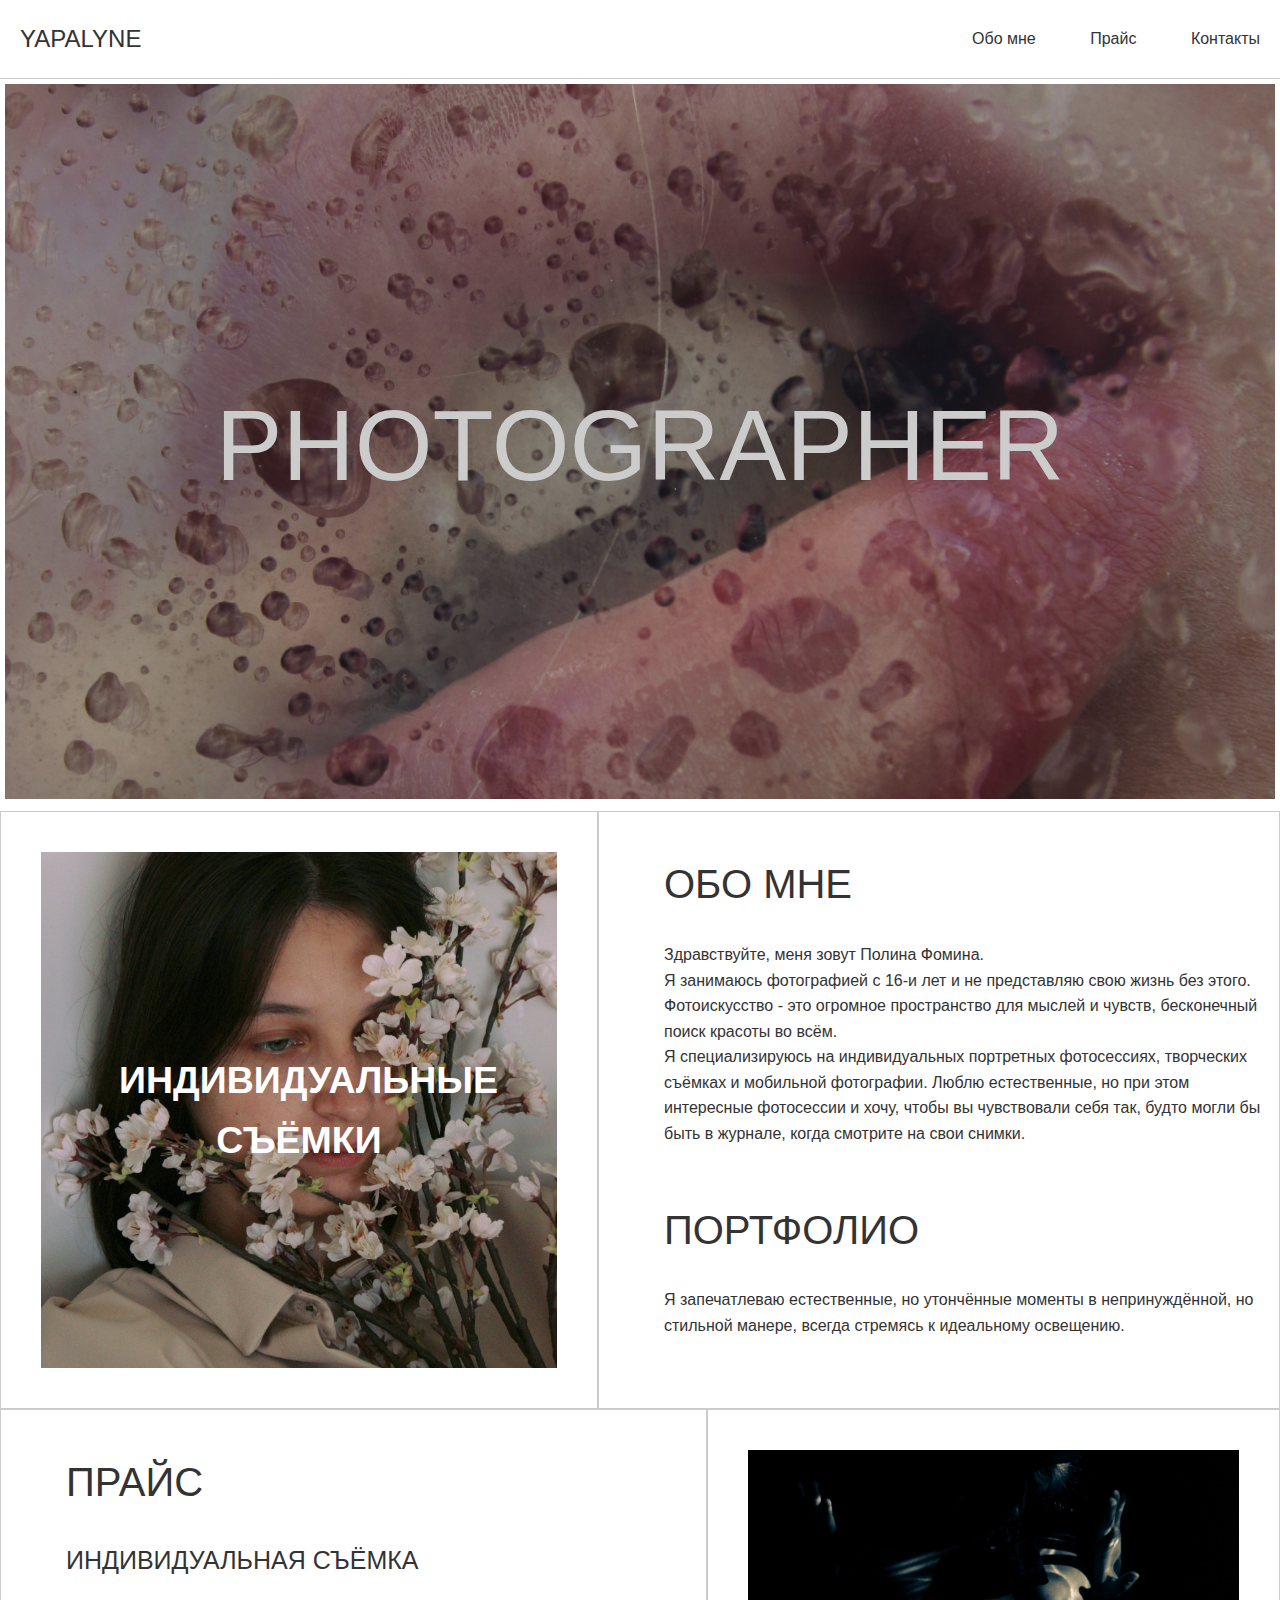
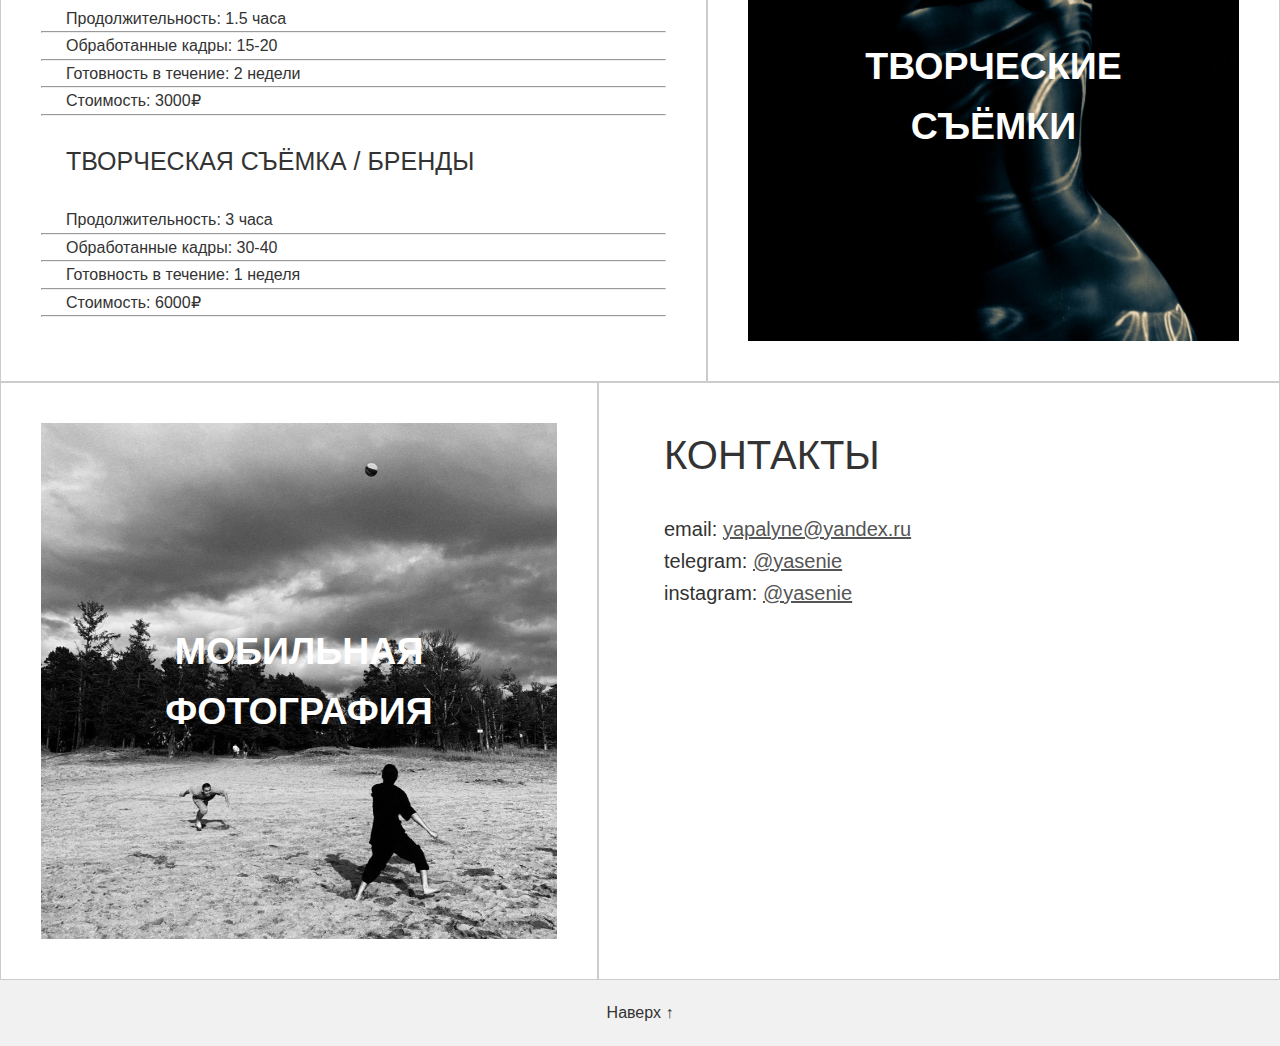
<file: index.html>
<!DOCTYPE html>
<html lang="ru">
<head>
    <meta charset="UTF-8">
    <meta name="viewport" content="width=device-width, initial-scale=1.0">
    <title>YAPALYNE</title>
    <link rel="stylesheet" href="style.css">
</head>
<body>

    <!--HEADER-->

    <header>
        <a href="index.html"><h1 id="text_header" class="text_header">YAPALYNE</h1></a>
        <nav>
            <a class="text_header" href="#about">Обо мне</a>
            <a class="text_header" href="#price">Прайс</a>
            <a class="text_header" href="#contacts">Контакты</a>
        </nav>
    </header>

    <!--Заглавная фотография-->

    <section id="main">
        <div class="main-image">
        <img class="main-image" src="images/main/01_main.jpg" usemap="#lips">
        </div>
        <h2>PHOTOGRAPHER</h2>
    </section>

    <!--1 контейнер-->

    <div class="container">
        <div class="box">
            <div class="image-container">
                <img src="images/main/02_main.jpg" alt="Фотография">
                <div class="text-overlay">
                    <a class="ss" href="individual-shootings.html"><h2>ИНДИВИДУАЛЬНЫЕ СЪЁМКИ</h2></a>
                </div>
            </div> 
        </div>
        <div class="box"> 
            <section id="position">
                <h3 id="about" class="text_about">ОБО МНЕ</h3>
                <br>
                <p>Здравствуйте, меня зовут Полина Фомина.<br>
               Я занимаюсь фотографией с 16-и лет и не представляю свою жизнь без этого.<br>
               Фотоискусство - это огромное пространство для мыслей и чувств, бесконечный поиск красоты во всём.<br>
               Я специализируюсь на индивидуальных портретных фотосессиях, творческих съёмках и мобильной фотографии. Люблю естественные, но при этом интересные фотосессии и хочу, чтобы вы чувствовали себя так, будто могли бы быть в журнале, когда смотрите на свои снимки.
                </p>
                <br>
                <br>
                <h3 class="text_about">ПОРТФОЛИО</h3>
                <br>
                <p>Я запечатлеваю естественные, но утончённые моменты в непринуждённой, но стильной манере, всегда стремясь к идеальному освещению.   
                </p>
            </section>
        </div>
    </div>
   
    
    <!--2 контейнер-->
    <div class="container">
        <div class="box">
            <section id="position">
                <h3 id="price" class="text_about">ПРАЙС</h3>
                <br>
                    <div class="price-table">
                        <div>
                            <h4>ИНДИВИДУАЛЬНАЯ СЪЁМКА</h4>
                            <br>
                            <p>Продолжительность: 1.5 часа</p>
                            <hr align="center"/>
                            <p>Обработанные кадры: 15-20</p>
                            <hr align="center"/>
                            <p>Готовность в течение: 2 недели</p>
                            <hr align="center"/>
                            <p>Стоимость: 3000₽</p></u>
                            <hr align="center"/>
                        </div>
                        <br>
                        <div>
                            <h4>ТВОРЧЕСКАЯ СЪЁМКА / БРЕНДЫ</h4>
                            <br>
                            <p>Продолжительность: 3 часа</p>
                            <hr align="center"/>
                            <p>Обработанные кадры: 30-40</p>
                            <hr align="center"/>
                            <p>Готовность в течение: 1 неделя</p>
                            <hr align="center"/>
                            <p>Стоимость: 6000₽</p>
                            <hr align="center"/>
                        </div>
                    </div>
    </div>
        <div class="box">
                <div class="image-container">
                    <img src="images/main/03_main.jpg" alt="Фотография">
                    <div class="text-overlay">
                        <a class="ss" href="creative-shootings.html"><h2>ТВОРЧЕСКИЕ СЪЁМКИ</h2></a>
                    </div>
                </div> 
        </div>
    </div>


    <!--3 контейнер-->
    <div class="container">
        <div class="box">
            <div class="image-container">
                <img src="images/main/04_main.jpg" alt="Фотография">
                <div class="text-overlay">
                    <a class="ss" href="mobile-photography.html"><h2>МОБИЛЬНАЯ ФОТОГРАФИЯ</h2></a>
                </div>
            </div> 
        </div>
        <div class="box">
            <section id="position">
                    <h3 id="contacts" class="text_about">КОНТАКТЫ</h3>
                    <br>
                    <p class="kont">email: <a href="mailto:yapalyne@yandex.ru?subject=Фотосессия" target="_blank">yapalyne@yandex.ru</a></p>
                    <p class="kont">telegram: <a href="https://t.me/yasenie" target="_blank">@yasenie</a></p>
                    <p class="kont">instagram: <a href="https://www.instagram.com/yapalyne/profilecard/?igsh=MWdoYjY5ZGs3czNncg==" target="_blank">@yasenie</a></p>
            </section>
        </div>
    </div>
    <footer>
        <a href="#main">Наверх ↑</a>
    </footer>
</body>
</html>
</file>
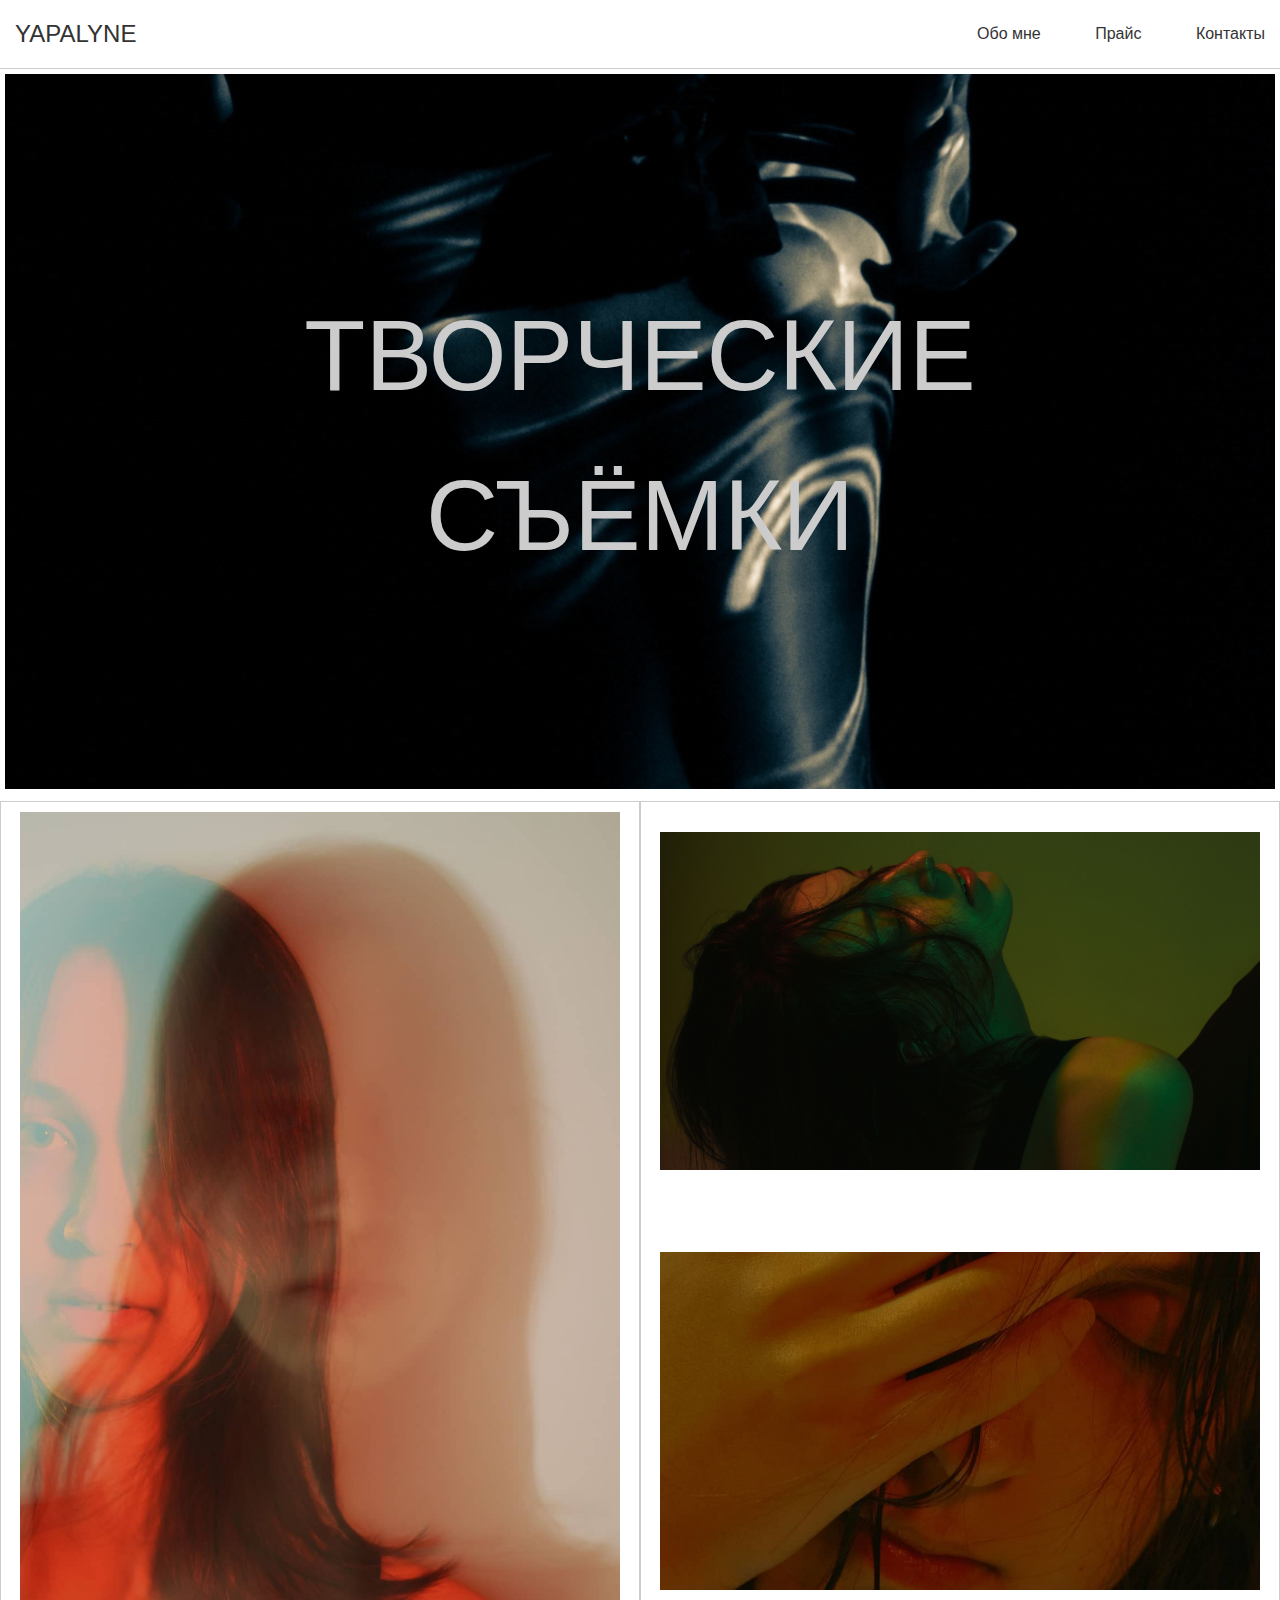
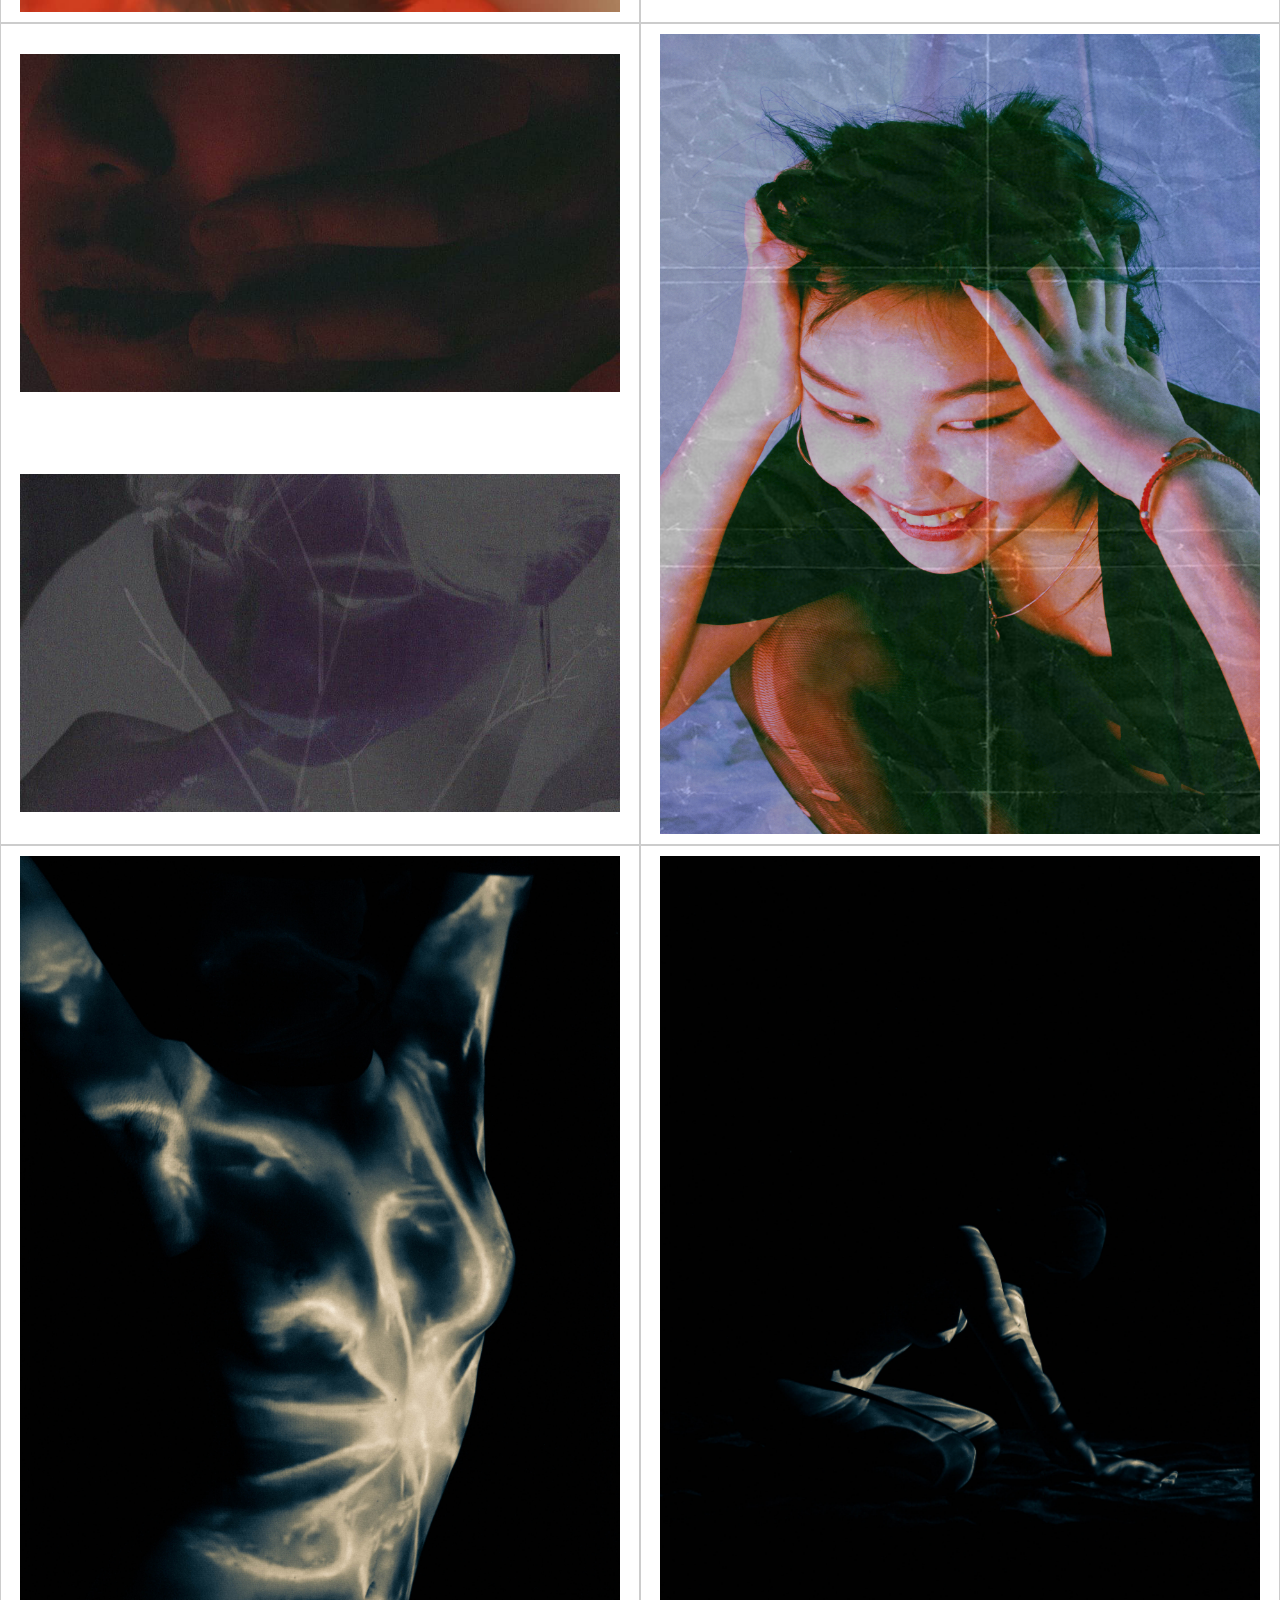
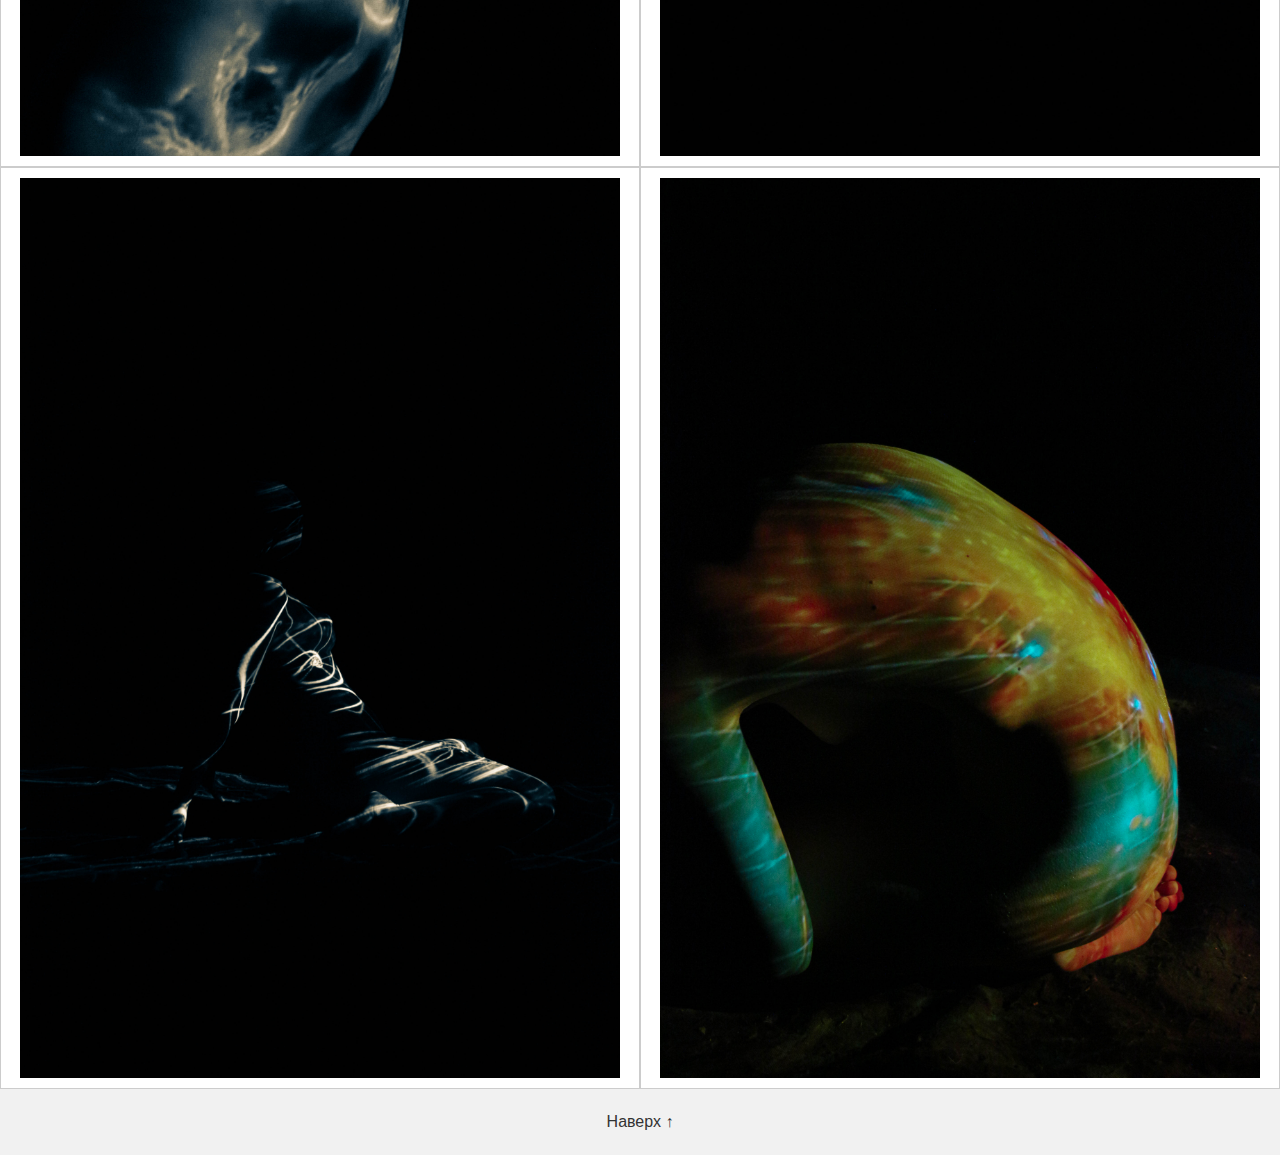
<file: creative-shootings.html>
<!DOCTYPE html>
<html lang="ru">
<head>
    <meta charset="UTF-8">
    <meta name="viewport" content="width=device-width, initial-scale=1.0">
    <title>YAPALYNE</title>
    <link rel="stylesheet" href="creative-shootings.css">
</head>
<body>

    <!--HEADER-->

    <header>
        <a href="index.html"><h1 id="text_header" class="text_header">YAPALYNE</h1></a>
        <nav>
            <a class="text_header" href="index.html#about">Обо мне</a>
            <a class="text_header" href="index.html#price">Прайс</a>
            <a class="text_header" href="index.html#contacts">Контакты</a>
        </nav>
    </header>

    <!--Заглавная фотография-->

    <section id="main">
        <div class="main-image">
        <img class="main-image" src="images/creative/01_creative.jpg">
        </div>
        <h2>ТВОРЧЕСКИЕ СЪЁМКИ</h2>
    </section>

    <!--1 контейнер-->

    <div class="container">
        <div class="box">
            <div class="image-container">
                <img class="c2" src="images/creative/02_creative.JPG" alt="Фотография">
            </div> 
        </div>
        <div class="box"> 
            <div class="image-container">
                <img class="c3" src="images/creative/03_creative.jpg" alt="Фотография">
                <img class="c4" src="images/creative/04_creative.JPG" alt="Фотография">
            </div> 
        </div>
    </div>
    
    
    <!--2 контейнер-->
    <div class="container">
        <div class="box">
            <div class="image-container">
                <img class="c5" src="images/creative/05_creative.PNG" alt="Фотография">
                <img class="c6" src="images/creative/06_creative.PNG" alt="Фотография">
            </div> 
        </div>
        <div class="box">
                <div class="image-container">
                    <img class="c7" src="images/creative/07_creative.jpg" alt="Фотография">
                </div> 
        </div>
    </div>

     <!--3 контейнер-->
    <div class="container">
        <div class="box">
            <div class="image-container">
                <img class="c8" src="images/creative/08_creative.jpg" alt="Фотография">
            </div> 
        </div>
        <div class="box">
            <div class="image-container">
                <img class="c9" src="images/creative/09_creative.jpg" alt="Фотография">
            </div> 
        </div>
    </div>


     <!--4 контейнер-->
     <div class="container">
        <div class="box">
            <div class="image-container">
                <img class="c10" src="images/creative/10_creative.jpg" alt="Фотография">
            </div> 
        </div>
        <div class="box">
            <div class="image-container">
                <img class="c11" src="images/creative/11_creative.jpg" alt="Фотография">
            </div> 
        </div>
    </div>

    <footer>
        <a href="#main">Наверх ↑</a>
    </footer>
</body>
</html>
</file>
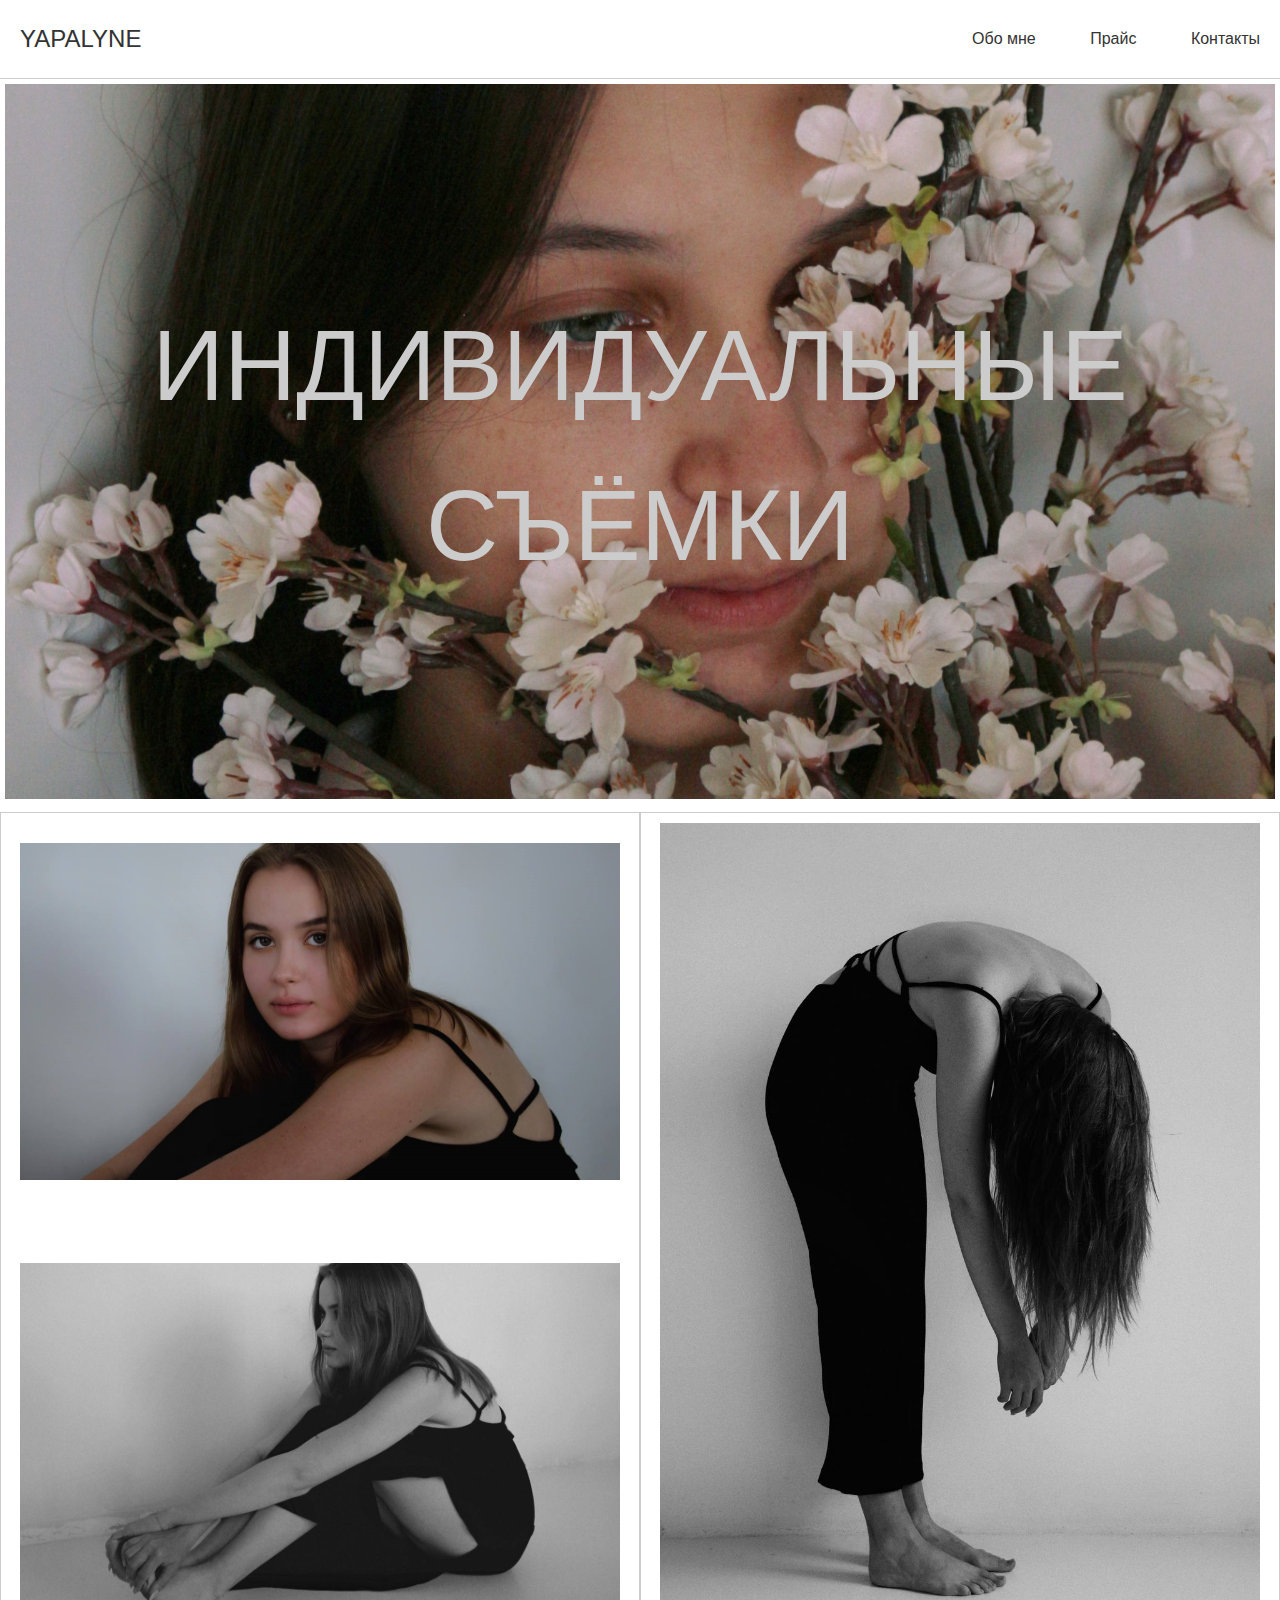
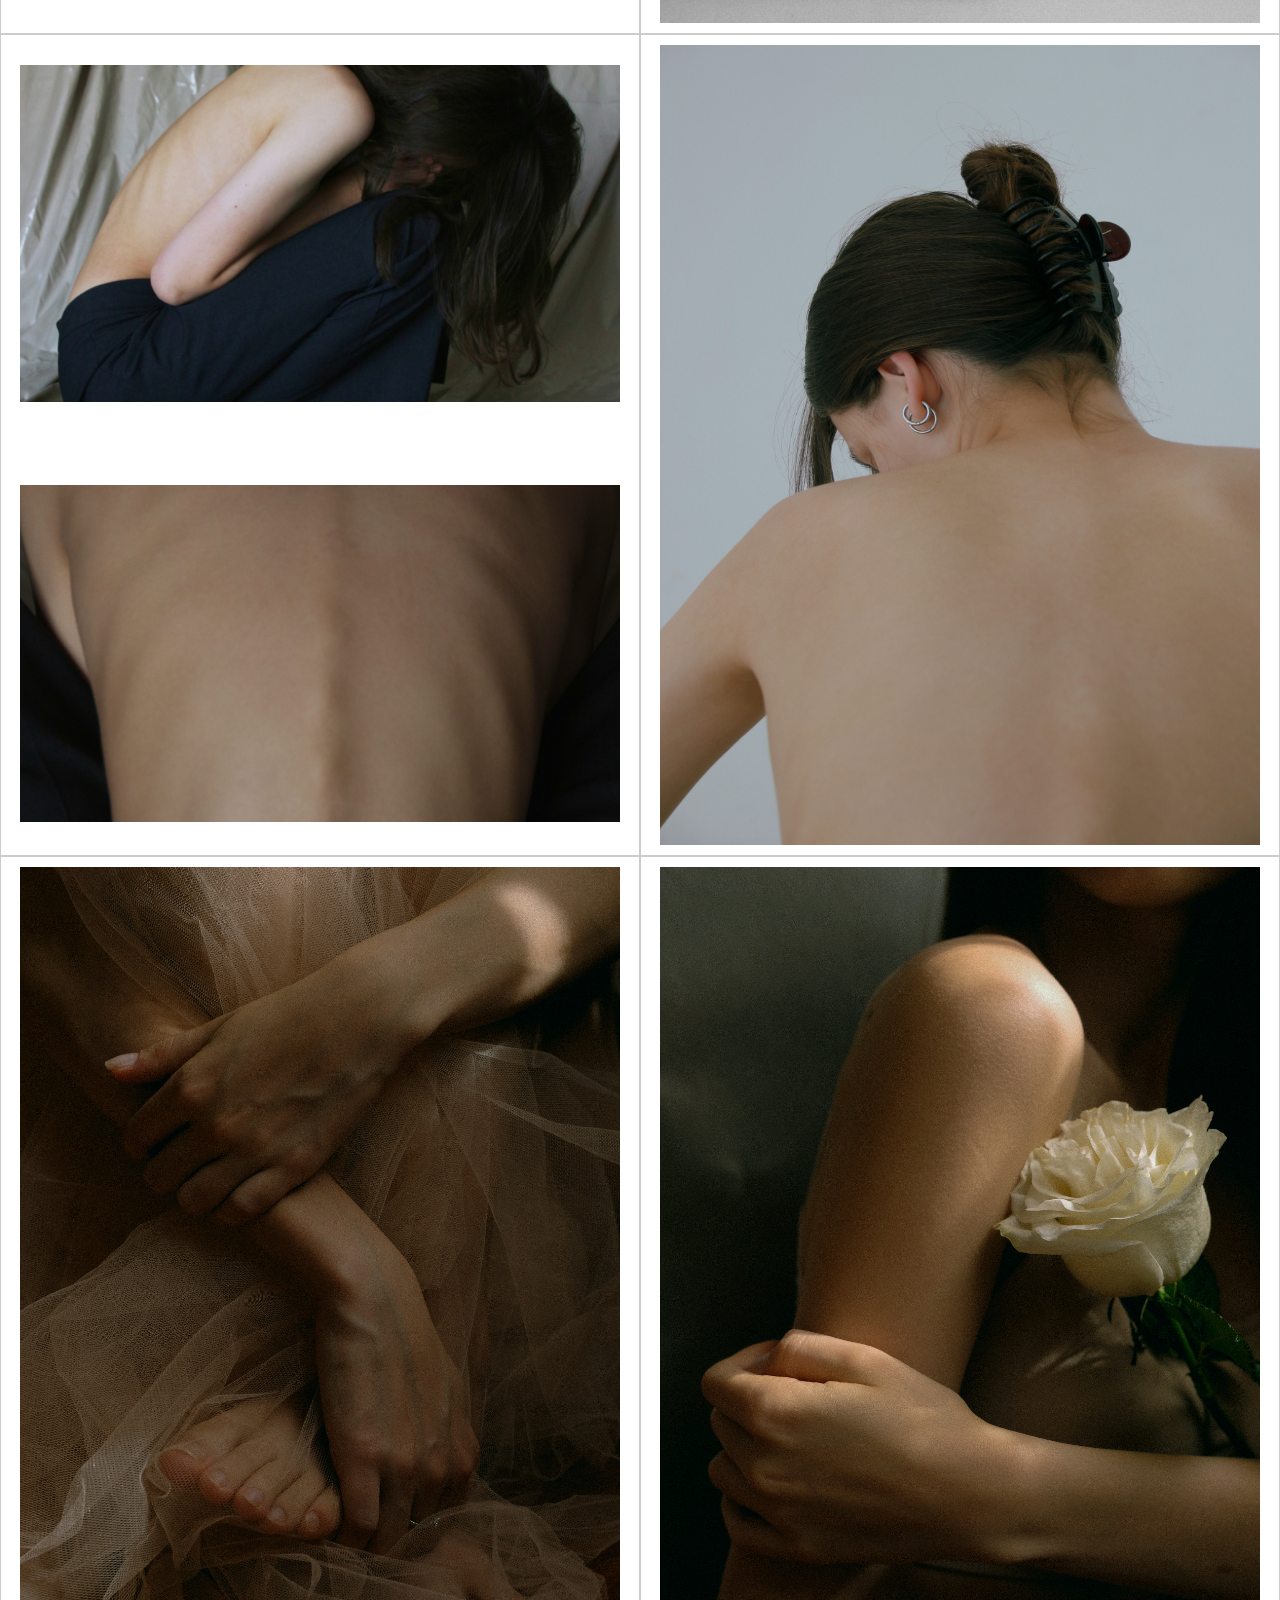
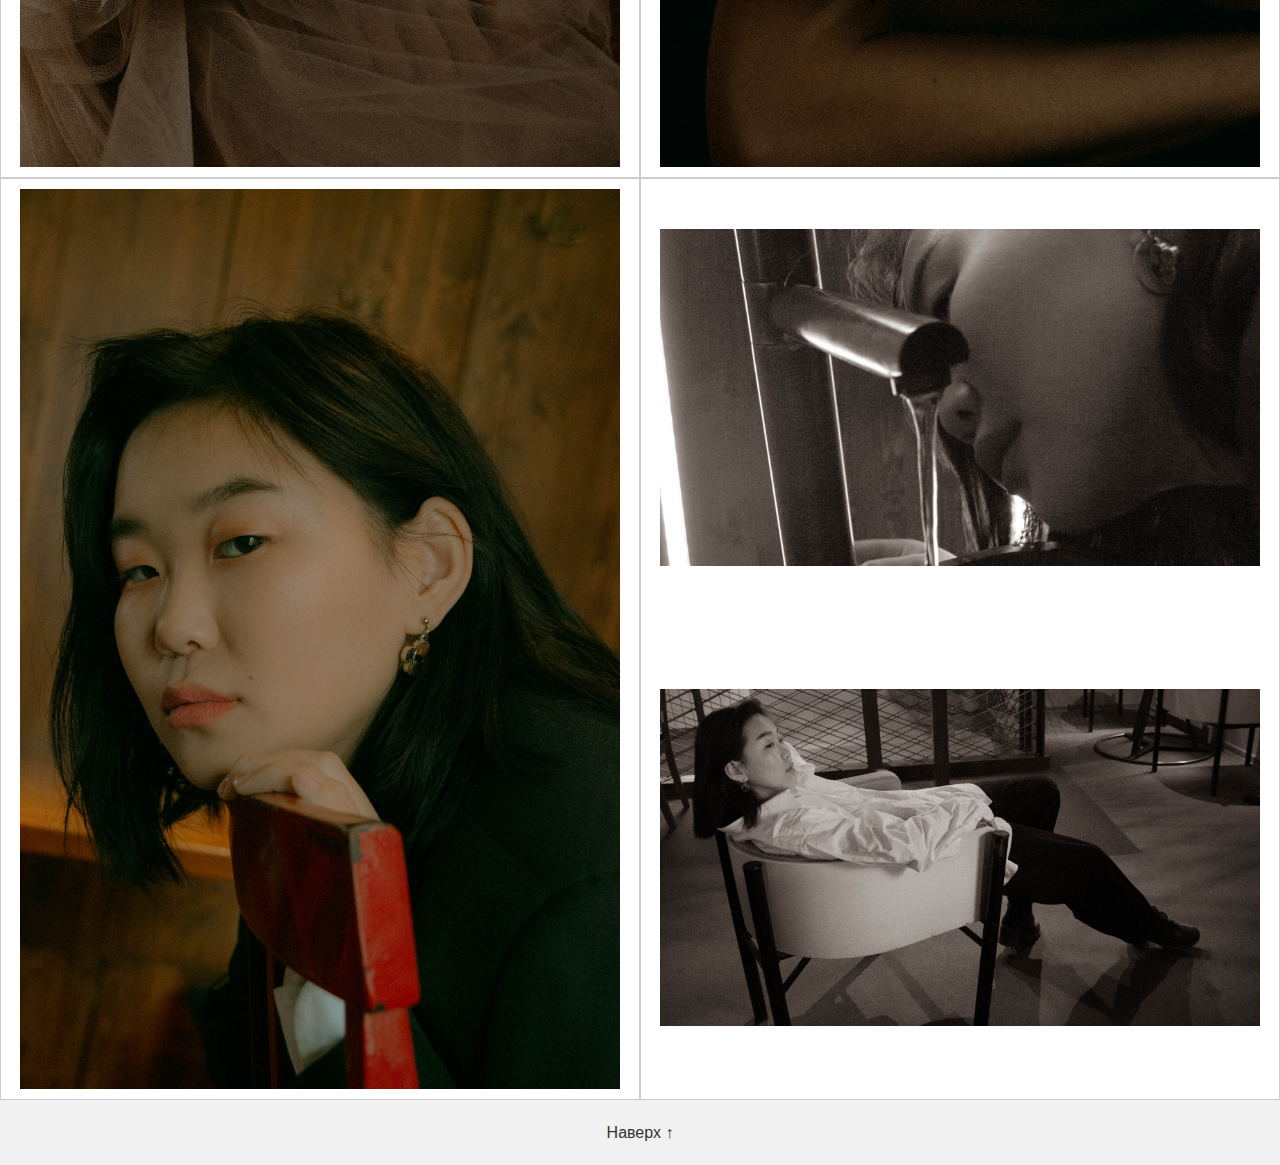
<file: individual-shootings.html>
<!DOCTYPE html>
<html lang="ru">
<head>
    <meta charset="UTF-8">
    <meta name="viewport" content="width=device-width, initial-scale=1.0">
    <title>YAPALYNE</title>
    <link rel="stylesheet" href="individual-shootings.css">
</head>
<body>

    <!--HEADER-->

    <header>
        <a href="index.html"><h1 id="text_header" class="text_header">YAPALYNE</h1></a>
        <nav>
            <a class="text_header" href="index.html#about">Обо мне</a>
            <a class="text_header" href="index.html#price">Прайс</a>
            <a class="text_header" href="index.html#contacts">Контакты</a>
        </nav>
    </header>

    <!--Заглавная фотография-->

    <section id="main">
        <div class="main-image">
        <img class="main-image" src="images/individual/01_individual.jpg">
        </div>
        <h2>ИНДИВИДУАЛЬНЫЕ СЪЁМКИ</h2>
    </section>

    <!--1 контейнер-->

    <div class="container">
        <div class="box">
            <div class="image-container">
                <img class="i2" src="images/individual/02_individual.jpg" alt="Фотография">
                <img class="i3" src="images/individual/03_individual.jpg" alt="Фотография">
            </div> 
        </div>
        <div class="box"> 
            <div class="image-container">
                <img class="i4" src="images/individual/04_individual.jpg" alt="Фотография">
            </div> 
        </div>
    </div>
    
    
    <!--2 контейнер-->
    <div class="container">
        <div class="box">
            <div class="image-container">
                <img class="i5" src="images/individual/05_individual.jpg" alt="Фотография">
                <img class="i6" src="images/individual/06_individual.jpg" alt="Фотография">
            </div> 
        </div>
        <div class="box">
                <div class="image-container">
                    <img class="i7" src="images/individual/07_individual.jpg" alt="Фотография">
                </div> 
        </div>
    </div>

     <!--3 контейнер-->
    <div class="container">
        <div class="box">
            <div class="image-container">
                <img class="i8" src="images/individual/08_individual.jpg" alt="Фотография">
            </div> 
        </div>
        <div class="box">
            <div class="image-container">
                <img class="i9" src="images/individual/09_individual.jpg" alt="Фотография">
            </div> 
        </div>
    </div>


     <!--4 контейнер-->
     <div class="container">
        <div class="box">
            <div class="image-container">
                <img class="i10" src="images/individual/10_individual.jpg" alt="Фотография">
            </div> 
        </div>
        <div class="box">
            <div class="image-container">
                <img class="i11" src="images/individual/11_individual.jpg" alt="Фотография">
                <img class="i12" src="images/individual/12_individual.jpg" alt="Фотография">
            </div> 
        </div>
    </div>

    <footer>
        <a href="#main">Наверх ↑</a>
    </footer>
</body>
</html>
</file>
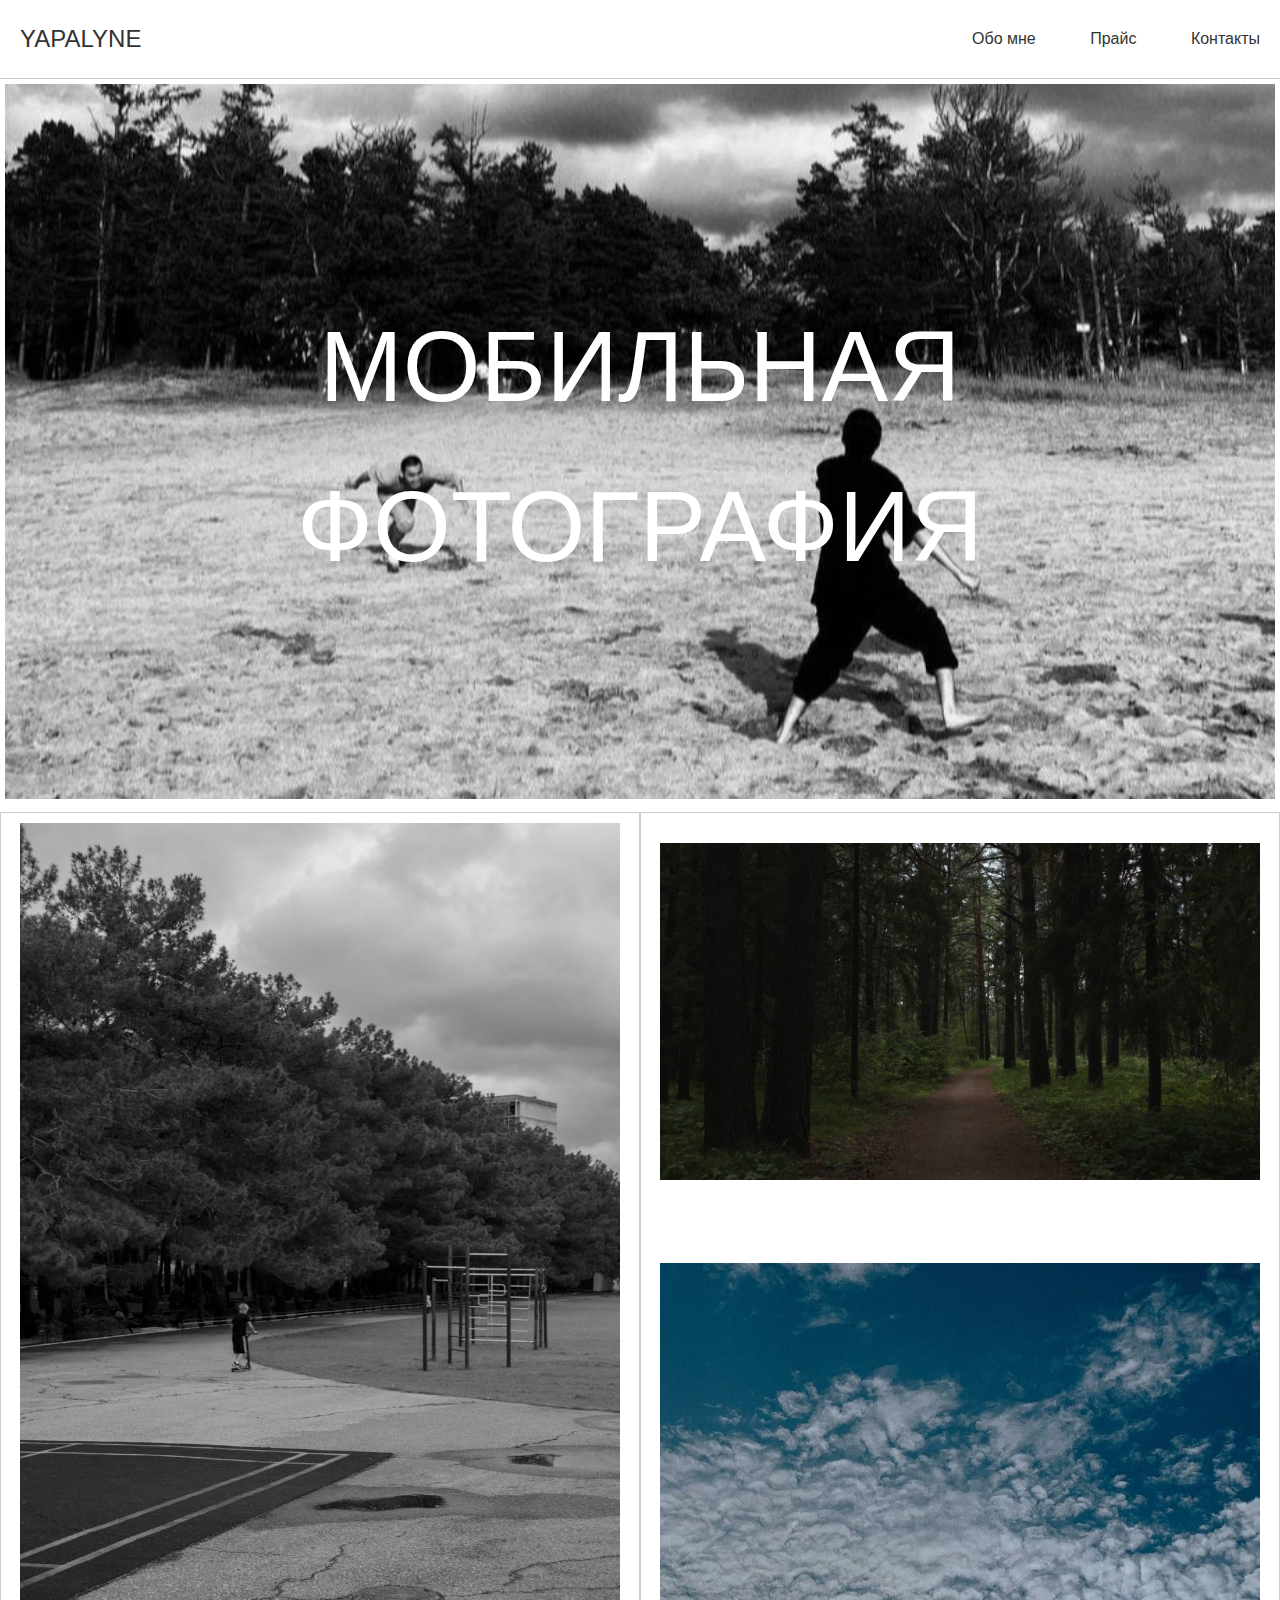
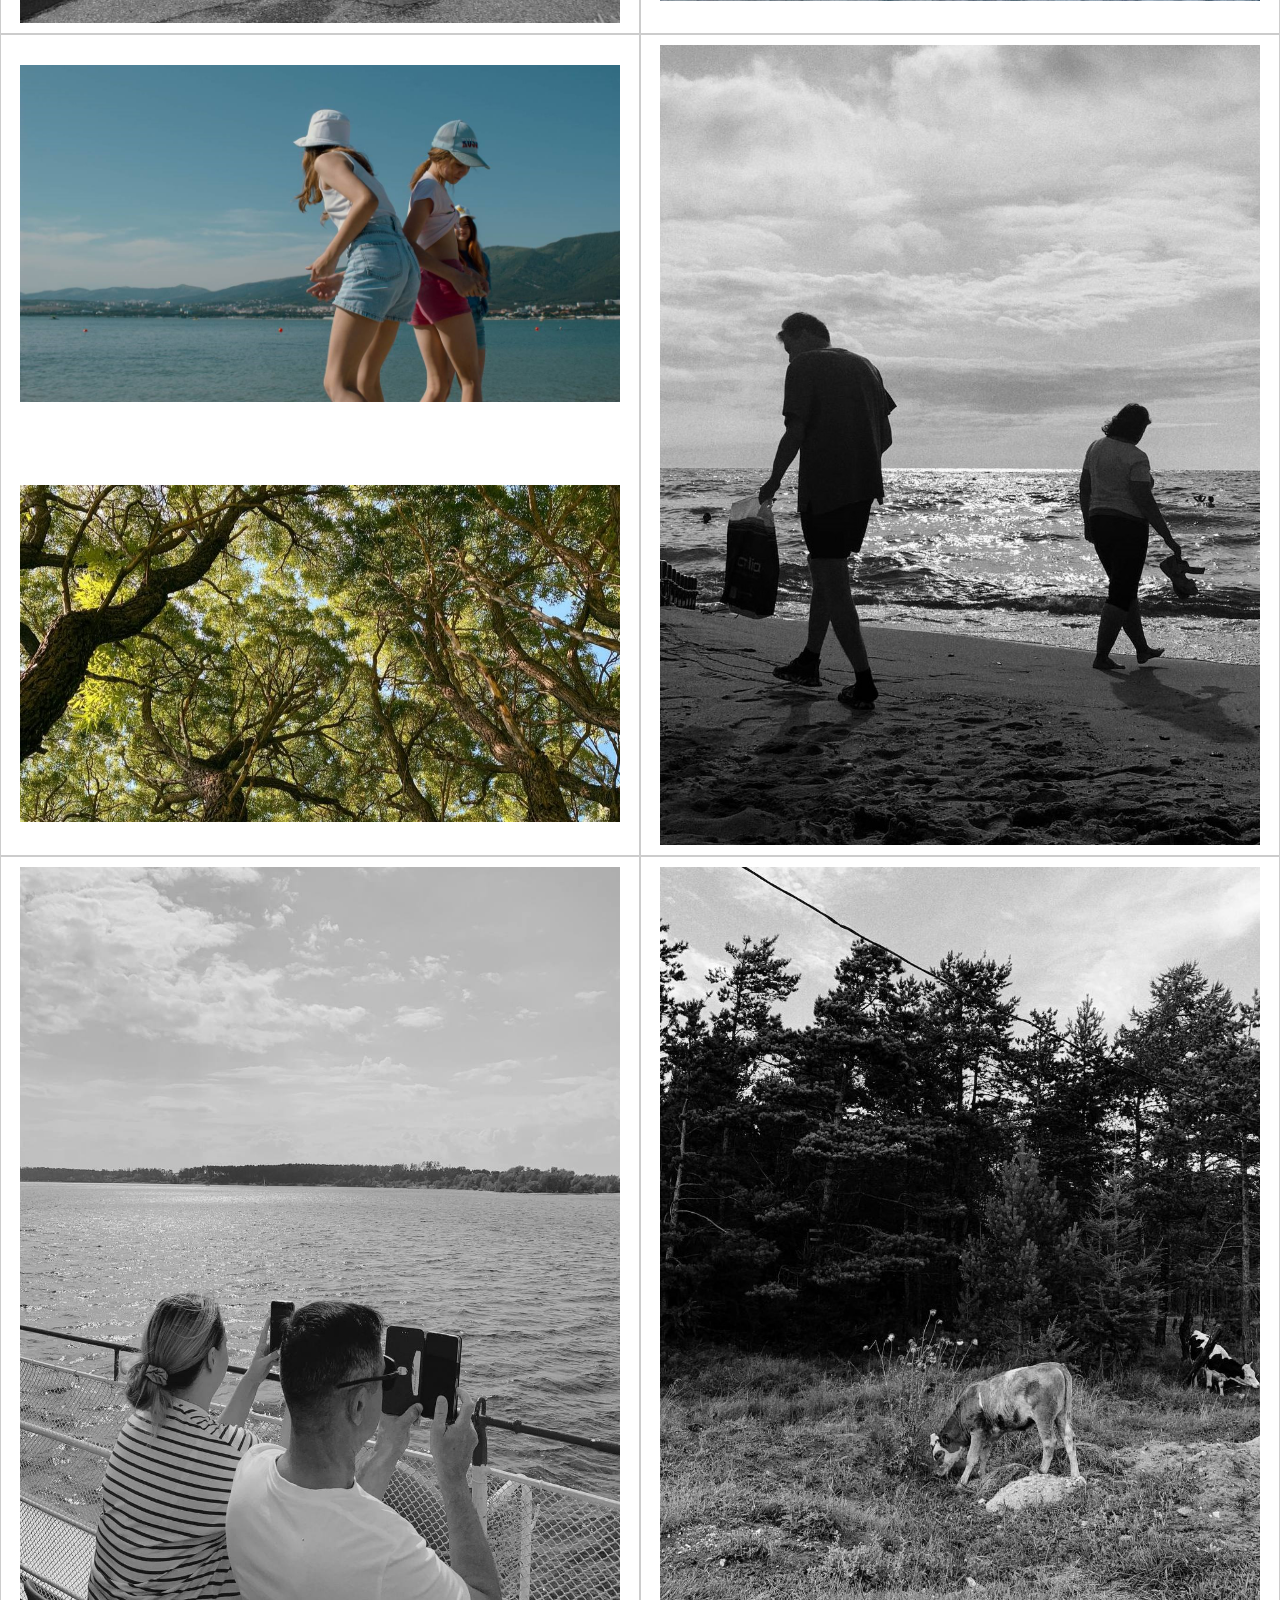
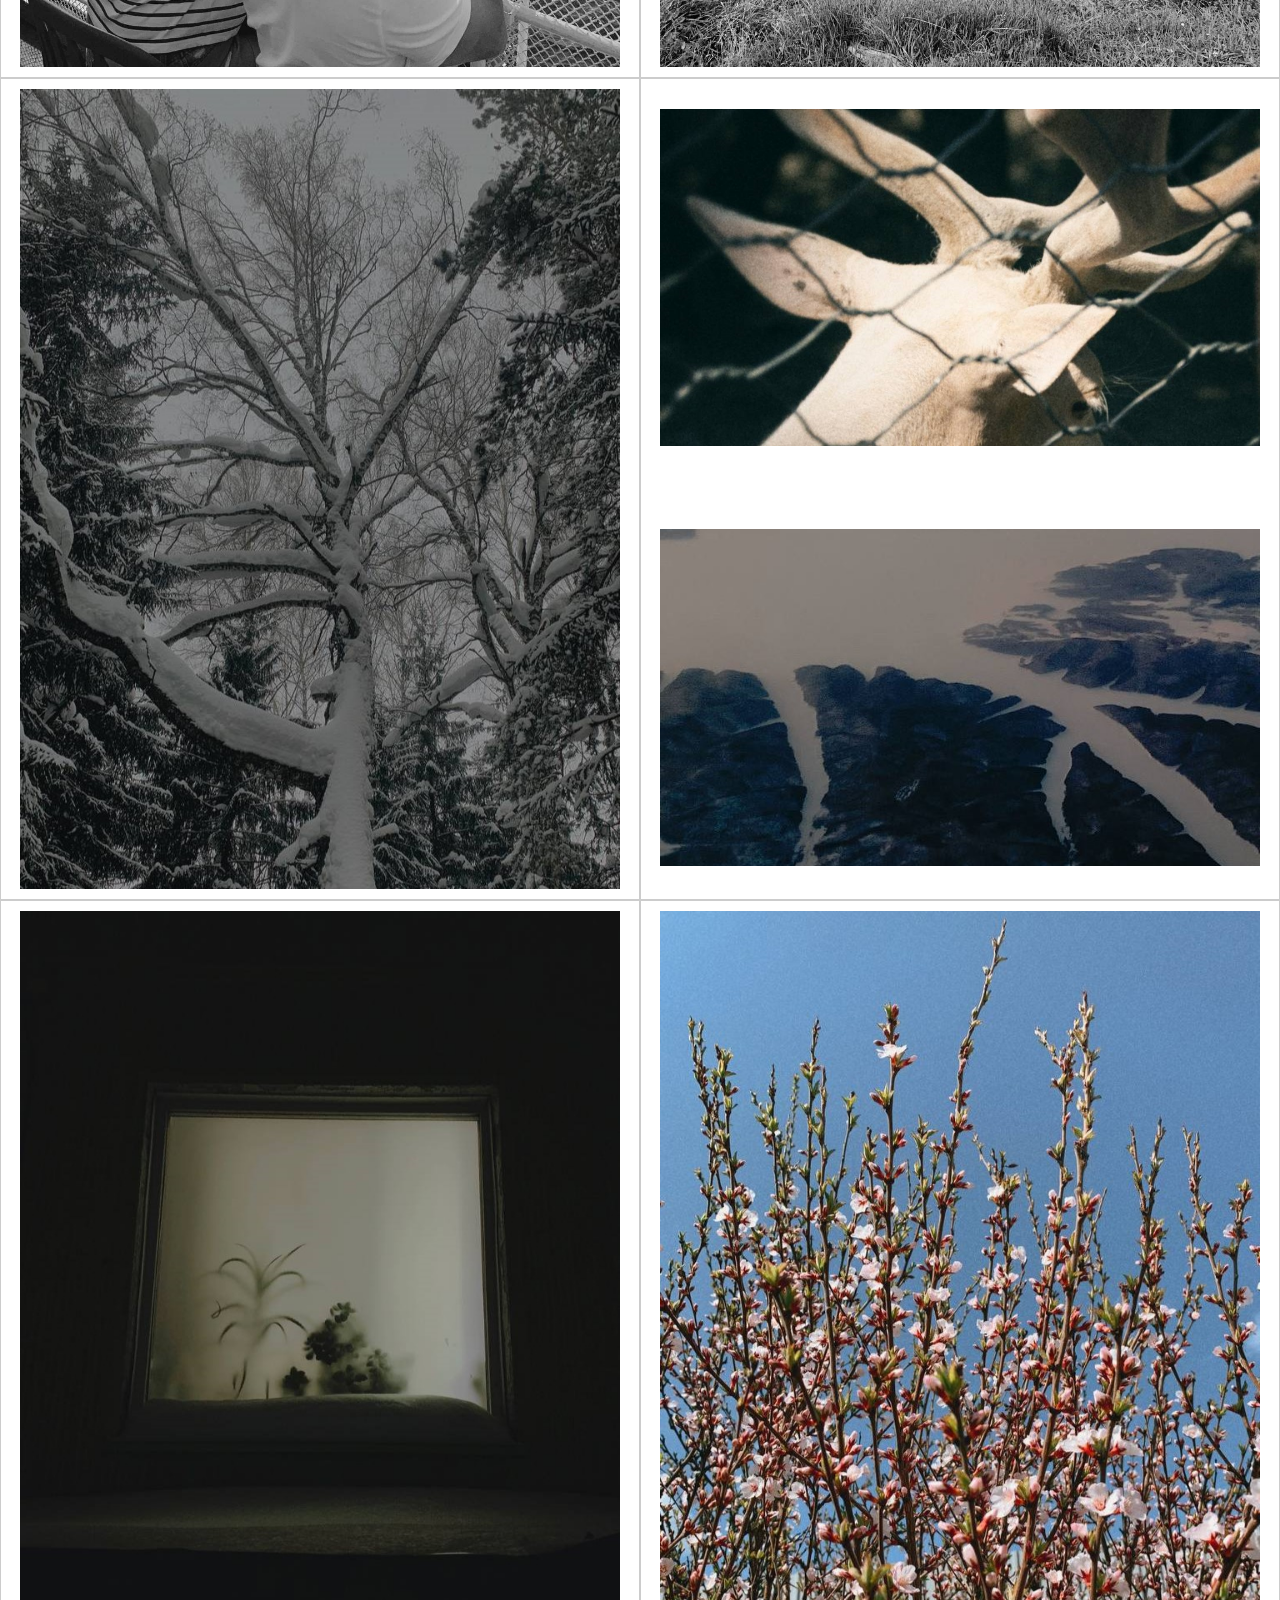
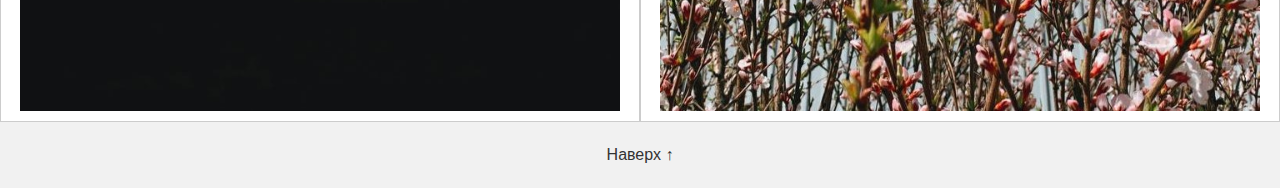
<file: mobile-photography.html>
<!DOCTYPE html>
<html lang="ru">
<head>
    <meta charset="UTF-8">
    <meta name="viewport" content="width=device-width, initial-scale=1.0">
    <title>YAPALYNE</title>
    <link rel="stylesheet" href="mobile-photography.css">
</head>
<body>

    <!--HEADER-->

    <header>
        <a href="index.html"><h1 id="text_header" class="text_header">YAPALYNE</h1></a>
        <nav>
            <a class="text_header" href="index.html#about">Обо мне</a>
            <a class="text_header" href="index.html#price">Прайс</a>
            <a class="text_header" href="index.html#contacts">Контакты</a>
        </nav>
    </header>

    <!--Заглавная фотография-->

    <section id="main">
        <div class="main-image">
        <img class="main-image" src="images/mobile/01_mobile.jpg">
        </div>
        <h2>МОБИЛЬНАЯ ФОТОГРАФИЯ</h2>
    </section>

    <!--1 контейнер-->

    <div class="container">
        <div class="box">
            <div class="image-container">
                <img class="m2" src="images/mobile/02_mobile.jpg" alt="Фотография">
            </div> 
        </div>
        <div class="box"> 
            <div class="image-container">
                <img class="m3" src="images/mobile/03_mobile.jpg" alt="Фотография">
                <img class="m4" src="images/mobile/04_mobile.jpg" alt="Фотография">
            </div> 
        </div>
    </div>
    
    
    <!--2 контейнер-->
    <div class="container">
        <div class="box">
            <div class="image-container">
                <img class="m5" src="images/mobile/05_mobile.jpg" alt="Фотография">
                <img class="m6" src="images/mobile/06_mobile.jpg" alt="Фотография">
            </div> 
        </div>
        <div class="box">
                <div class="image-container">
                    <img class="m7" src="images/mobile/07_mobile.jpg" alt="Фотография">
                </div> 
        </div>
    </div>

     <!--3 контейнер-->
    <div class="container">
        <div class="box">
            <div class="image-container">
                <img class="m8" src="images/mobile/08_mobile.jpg" alt="Фотография">
            </div> 
        </div>
        <div class="box">
            <div class="image-container">
                <img class="m9" src="images/mobile/09_mobile.jpg" alt="Фотография">
            </div> 
        </div>
    </div>

     <!--4 контейнер-->
     <div class="container">
        <div class="box">
            <div class="image-container">
                <img class="m10" src="images/mobile/10_mobile.jpg" alt="Фотография">
            </div> 
        </div>
        <div class="box">
            <div class="image-container">
                <img class="m11" src="images/mobile/11_mobile.jpg" alt="Фотография">
                <img class="m12" src="images/mobile/12_mobile.jpg" alt="Фотография">
            </div> 
        </div>
    </div>

 <!--5 контейнер-->
 <div class="container">
    <div class="box">
        <div class="image-container">
            <img class="m13" src="images/mobile/13_mobile.jpg" alt="Фотография">
        </div> 
    </div>
    <div class="box">
        <div class="image-container">
            <img class="m14" src="images/mobile/14_mobile.jpg" alt="Фотография">
        </div> 
    </div>
</div>

    <footer>
        <a href="#main">Наверх ↑</a>
    </footer>
</body>
</html>
</file>
<file: style.css>
* {
    margin: 0;
    padding: 0;
    box-sizing: border-box;
}

body {
    font-family: Helvetica;
    color: #333;
    line-height: 1.6;
    font-weight: 100;
}


/*header*/

header { 
    display: flex;
    justify-content: space-between;
    align-items: center;
    padding: 20px;
    border-bottom: 1px solid #ccc;
}

.text_header {
    font-family: Arial, Helvetica, sans-serif;
    font-weight: 100;
}

header a {
    text-decoration: none;
    color: #333;
    font-size: 12px;
}

nav a {
    margin-left: 50px;
    text-decoration: none;
    color: #333;
    font-size: 16px;
}


/*Заглавная фотография*/

#main {
    text-align: center;
    padding: 5px;
    position: relative;
    display: flex;
    justify-content: center;
}

.main-image {
    width: 100%;
}

#main h2 {
    position: absolute; 
    top: 50%; 
    left: 50%; 
    transform: translate(-50%, -50%); 
    color: #ccc; 
    text-align: center; 
    padding: 20px; 
    
    font-size: 100px;
    font-family: Arial, Helvetica, sans-serif;
    font-weight: lighter;
}

/* Основная часть*/

.container {
    display: flex; 
    justify-content: space-between; 
}

.box {
    flex: 1; 
    padding: 40px; 
    border: 1px solid #ccc;
    text-align: left;
}

.text_about { 
    font-size: 40px;
    font-family: Arial, Helvetica, sans-serif;
    font-weight: 100;
    color: #333;
    position: relative;
    left: 25px;
}

p {
    position: relative;
    left: 25px;
    width: 600px;
}

h4 {
    position: relative;
    left: 25px;
    font-size: 25px;
    font-family: Arial, Helvetica, sans-serif;
    font-weight: 100;
}

hr {
    width: 625px;
}

a {
    color: #555;
  }

.kont {
    font-size: 20px;
}


/*ФОТО + НАДПИСЬ*/
.image-container {
    position: relative; 
    width: 100%; 
    max-width: 600px; 
    margin: 0 auto; 
}

.image-container img {
    width: 100%; 
    display: block; 
}

.text-overlay {
    position: absolute; 
    top: 50%; 
    left: 50%; 
    transform: translate(-50%, -50%); 
    color: white; 
    text-align: center; 
    padding: 20px; 
    width: 80%; 
    max-width: 400px; 
    font-size: 25px;
    font-family: Arial, Helvetica, sans-serif;
    font-weight: lighter;
}

.ss {
    color: white;
    text-decoration: none;
}

/*ФУТЕР*/

footer {
    text-align: center;
    padding: 20px;
    background-color: #f1f1f1;
}

footer a {
    text-decoration: none;
    color: #333;
}
</file>
<file: creative-shootings.css>
* {
    margin: 0;
    padding: 0;
    box-sizing: border-box;
}

body {
    font-family: Helvetica;
    color: #333;
    line-height: 1.6;
    font-weight: 100;
}


/*header*/

header { 
    display: flex;
    justify-content: space-between;
    align-items: center;
    padding: 15px;
    border-bottom: 1px solid #ccc;
}

.text_header {
    font-weight: 100;
}

header a {
    text-decoration: none;
     color: #333;
     font-size: 12px;
}

nav a {
    margin-left: 50px;
   text-decoration: none;
    color: #333;
    font-size: 16px;
}


/*Заглавная фотография*/

#main {
    text-align: center;
    padding: 5px;
    position: relative;
    display: flex;
    justify-content: center;
}

.main-image {
    width: 100%;
}

#main h2 {
    position: absolute; 
    top: 50%; 
    left: 50%; 
    transform: translate(-50%, -50%); 
    color: #ccc; 
    text-align: center; 
    padding: 20px; 
    font-size: 100px;
    font-family: Arial, Helvetica, sans-serif;
    font-weight: lighter;
}

/* Основная часть*/

.container {
    display: flex; 
    justify-content: space-between; 
}

.box {
    flex: 1; 
    padding: 10px;  
    border: 1px solid #ccc; 
    text-align: left; 
}

/*ФОТО*/

.image-container {
    position: relative; 
    width: 100%; 
    max-width: 600px; 
    margin: 0 auto; 
}

.image-container img {
    width: 100%; 
    display: block; 
}

.c2 {
    height: 800px;
}
.c3 {
    position: absolute;
    top: 20px;
}
.c4 {
    position: absolute;
    top: 440px;
}

.c5 {
    position: absolute;
    top: 20px;
}
.c6 {
    position: absolute;
    top: 440px;
}
.c7 {
    height: 800px;
}

/*ФУТЕР*/

footer {
    text-align: center;
    padding: 20px;
    background-color: #f1f1f1;
}

footer a {
    text-decoration: none;
    color: #333;
}
</file>
<file: individual-shootings.css>
* {
    margin: 0;
    padding: 0;
    box-sizing: border-box;
}

body {
    font-family: Helvetica;
    color: #333;
    line-height: 1.6;
    font-weight: 100;
}


/*header*/

header { 
    display: flex;
    justify-content: space-between;
    align-items: center;
    padding: 20px;
    border-bottom: 1px solid #ccc;
}

.text_header {
    font-weight: 100;
}

header a {
    text-decoration: none;
     color: #333;
     font-size: 12px;
}

nav a {
    margin-left: 50px;
   text-decoration: none;
    color: #333;
    font-size: 16px;
}


/*Заглавная фотография*/

#main {
    text-align: center;
    padding: 5px;
    position: relative;
    display: flex;
    justify-content: center;
}

.main-image {
    width: 100%;
}

#main h2 {
    position: absolute; 
    top: 50%; 
    left: 50%; 
    transform: translate(-50%, -50%);
    color: #ccc; 
    text-align: center; 
    padding: 20px; 
    font-size: 100px;
    font-weight: lighter;
}

/* Основная часть*/

.container {
    display: flex; 
    justify-content: space-between; 
}

.box {
    flex: 1; 
    padding: 10px;  
    border: 1px solid #ccc; 
    text-align: left; 
}

/*ФОТО*/

.image-container {
    position: relative; 
    width: 100%; 
    max-width: 600px; 
    margin: 0 auto; 
}

.image-container img {
    width: 100%; 
    display: block; 
}

.i2 {
    position: absolute;
    top: 20px;
}

.i3 {
    position: absolute;
    top: 440px;
}

.i4 {
    height: 800px;
}

.i5 {
    position: absolute;
    top: 20px;
}
.i6 {
    position: absolute;
    top: 440px;
}
.i7 {
    height: 800px;
}
.i8 {
    width: 800px;
}

.i9 {
    width: 800px;
}

.i10 {
    width: 800px;
}
.i11 {
    position: absolute;
    top: 40px;
}
.i12 {
    position: absolute;
    top: 500px;
}
/*ФУТЕР*/

footer {
    text-align: center;
    padding: 20px;
    background-color: #f1f1f1;
}

footer a {
    text-decoration: none;
    color: #333;
}
</file>
<file: mobile-photography.css>
* {
    margin: 0;
    padding: 0;
    box-sizing: border-box;
}

body {
    font-family: Helvetica;
    color: #333;
    line-height: 1.6;
    font-weight: 100;
}


/*header*/

header { 
    display: flex;
    justify-content: space-between;
    align-items: center;
    padding: 20px;
    border-bottom: 1px solid #ccc;
}

.text_header {
    font-weight: 100;
}

header a {
    text-decoration: none;
     color: #333;
     font-size: 12px;
}

nav a {
    margin-left: 50px;
   text-decoration: none;
    color: #333;
    font-size: 16px;
}

/*Заглавная фотография*/

#main {
    text-align: center;
    padding: 5px;
    position: relative;
    display: flex;
    justify-content: center;
}

.main-image {
    width: 100%;
}

#main h2 {
    position: absolute; 
    top: 50%; 
    left: 50%; 
    transform: translate(-50%, -50%); 
    color: white; 
    text-align: center; 
    padding: 20px; 
    font-size: 100px;
    font-weight: lighter;
}

/* Основная часть*/

.container {
    display: flex; 
    justify-content: space-between; 
}

.box {
    flex: 1; 
    padding: 10px; 
    border: 1px solid #ccc; 
    text-align: left; 
}

/*ФОТО*/

.image-container {
    position: relative; 
    width: 100%; 
    max-width: 600px; 
    margin: 0 auto; 
}

.image-container img {
    width: 100%; 
    display: block; 
}

.m2 {
    height: 800px;
}
.m3 {
    position: absolute;
    top: 20px;
}
.m4 {
    position: absolute;
    top: 440px;
}

.m5 {
    position: absolute;
    top: 20px;
}
.m6 {
    position: absolute;
    top: 440px;
}
.m7 {
    height: 800px;
}

.m8 {
    height: 800px;
}
.m9 {
    height: 800px;
}

.m10 {
    height: 800px;
}
.m11 {
    position: absolute;
    top: 20px;
}
.m12 {
    position: absolute;
    top: 440px;
}

.m13 {
    height: 800px;
}
.m14 {
    height: 800px;
}


/*ФУТЕР*/

footer {
    text-align: center;
    padding: 20px;
    background-color: #f1f1f1;
}

footer a {
    text-decoration: none;
    color: #333;
}
</file>
